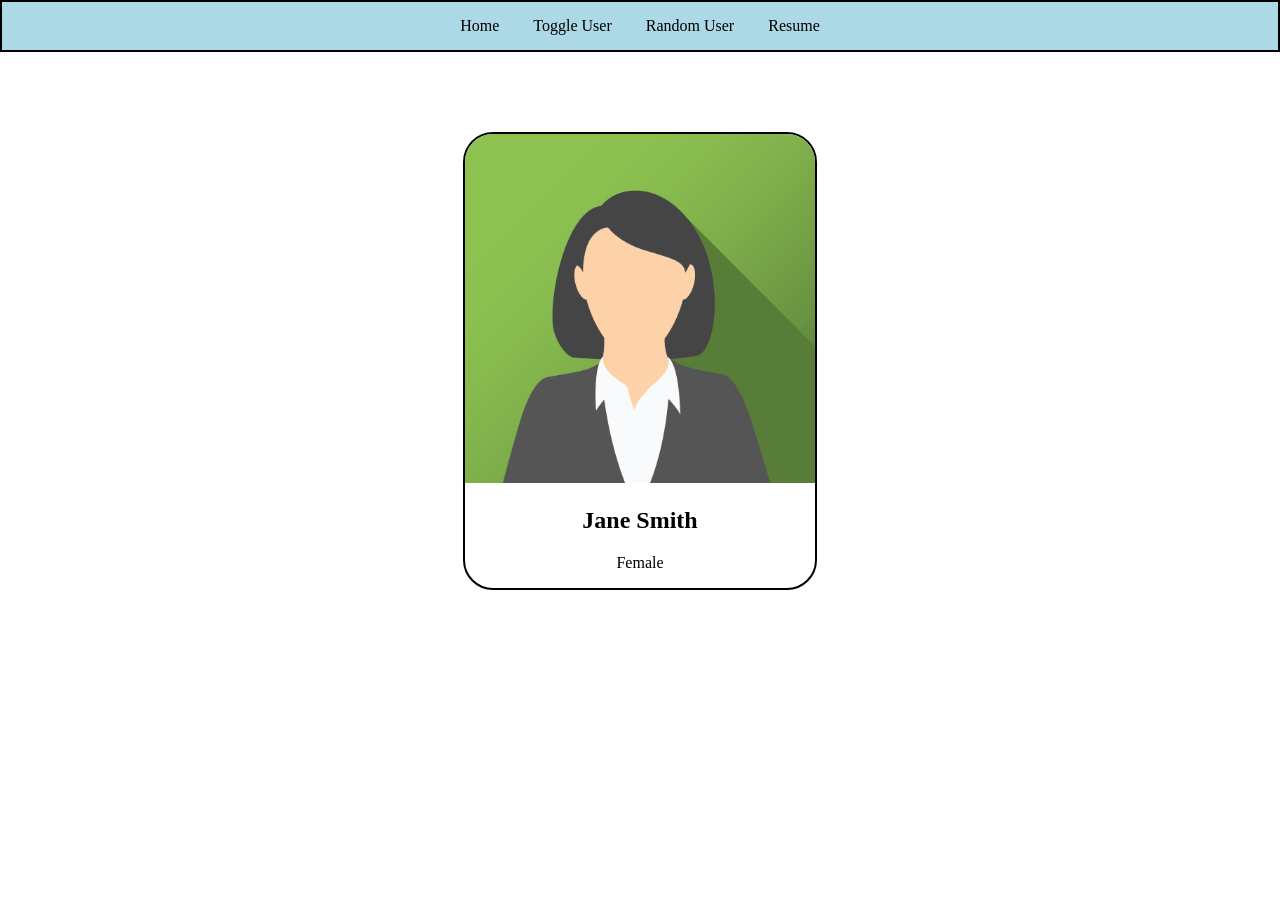
<file: index.html>
<!DOCTYPE html>
<html lang="en">
<head>
    <meta charset="UTF-8">
    <meta name="viewport" content="width=device-width, initial-scale=1.0">
    <title>My Website</title>
    <link rel="stylesheet" href="index.css">
</head>
<body>
    <div id="navbar">
        <a href="index.html">Home</a>
        <a href="toggle.html">Toggle User</a>
        <a href="randomUser.html">Random User</a>
        <a href="resume.html">Resume</a>
    </div>

    <div id="card">
        <img src="jane.png" alt="User Image">
        <h2>Jane Smith</h2>
        <p>Female</p>
    </div>
    <script src="index.js"></script>
</body>
</html>
</file>
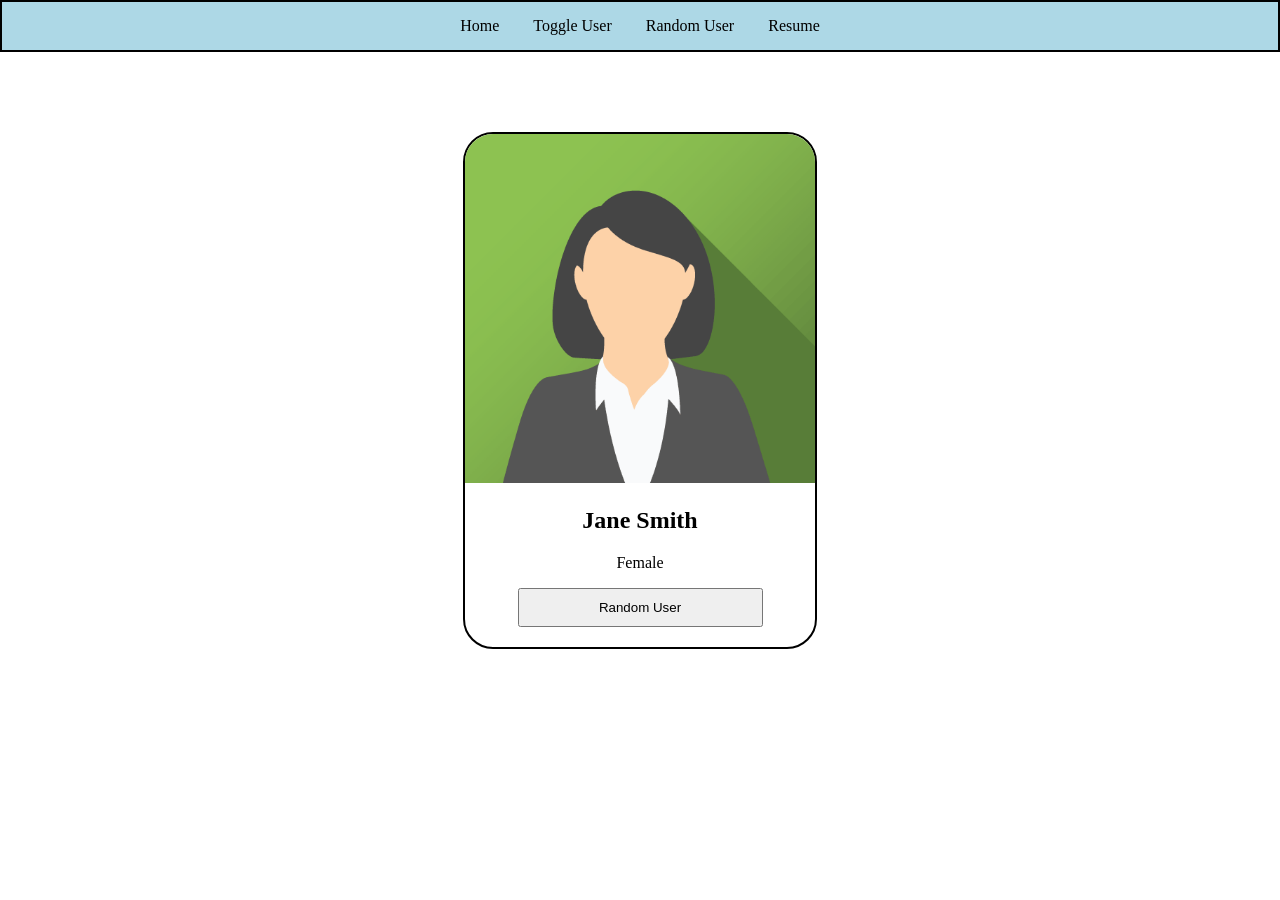
<file: randomUser.html>
<!DOCTYPE html>
<html lang="en">
<head>
    <meta charset="UTF-8">
    <meta name="viewport" content="width=device-width, initial-scale=1.0">
    <title>My Website</title>
    <link rel="stylesheet" href="index.css">
</head>
<body>
    <div id="navbar">
        <a href="index.html">Home</a>
        <a href="toggle.html">Toggle User</a>
        <a href="randomUser.html">Random User</a>
        <a href="resume.html">Resume</a>
    </div>

    <div id="card">
        <img src="jane.png" alt="User Image" id="user-image">
        <h2 id="user-name">Jane Smith</h2>
        <p id="user-gender">Female</p>
        <button onclick="randomUser()">Random User</button>
    </div>
    <script src="index.js"></script>
</body>
</html>
</file>
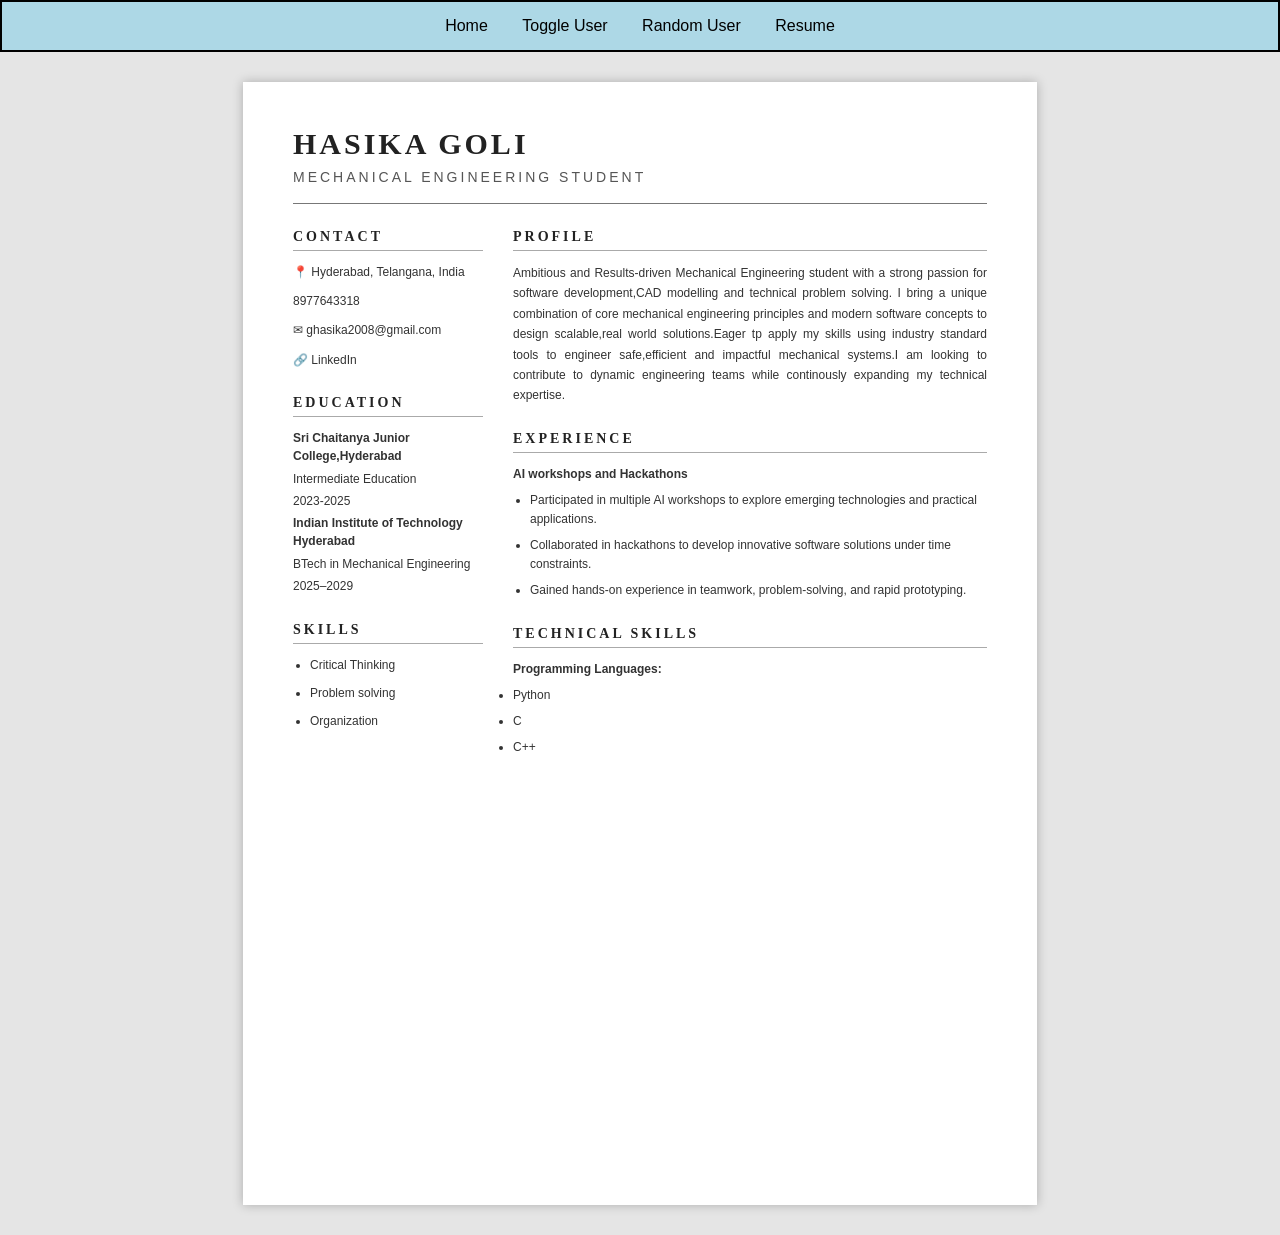
<file: resume.html>
<!DOCTYPE html>
<html lang="en">
<head>
    <meta charset="UTF-8">
    <meta name="viewport" content="width=device-width, initial-scale=1.0">

    <title>My Website</title>
    <link rel="stylesheet" href="index.css">

    <style>
        /* RESET */
        * {
            box-sizing: border-box;
            margin: 0;
            padding: 0;
        }

        /* PAGE */
        body {
            background: #e5e5e5;
            font-family: Arial, sans-serif;
            color: #333;
        }
        .navbar {
    width: 100%;
    min-height: 50px;
    background-color: lightblue;
    border-bottom: 2px solid black;
    display: flex;
    justify-content: center;
    align-items: center;
    gap: 35px;
    padding: 12px 15px;
}

.navbar a {
    color: black;
    text-decoration: none;
    font-family: Arial, sans-serif;
    font-size: 16px;
}

        /* A4 RESUME */
        .resume {
            width: 794px;
            min-height: 1123px;
            background: white;
            margin: 30px auto;
            padding: 45px 50px;
            box-shadow: 0 0 10px rgba(0, 0, 0, 0.25);
        }

        /* HEADER */
        .header {
            width: 100%;
            padding-bottom: 18px;
            margin-bottom: 25px;
            border-bottom: 1px solid #777;
        }

        .header h1 {
            font-family: Georgia, serif;
            font-size: 30px;
            letter-spacing: 3px;
            margin-bottom: 8px;
            color: #222;
        }

        .header p {
            font-size: 14px;
            letter-spacing: 3px;
            color: #555;
        }

        /* TWO-COLUMN LAYOUT */
        .main {
            display: grid;
            grid-template-columns: 190px 1fr;
            column-gap: 30px;
            width: 100%;
        }

        /* SECTION HEADINGS */
        .heading {
            font-family: Georgia, "Times New Roman", serif;
            font-size: 14px;
            letter-spacing: 3px;
            margin-bottom: 5px;
            color: #222;
        }

        .line {
            height: 1px;
            width: 100%;
            background: #aaa;
            margin-bottom: 12px;
        }

        /* LEFT COLUMN */
        .left {
            font-size: 12px;
            min-width: 0;
        }

        .left-section {
            margin-bottom: 25px;
        }

        /* CONTACT */
        .contact p {
            font-size: 12px;
            line-height: 1.6;
            margin-bottom: 10px;
            overflow-wrap: anywhere;
        }

        /* EDUCATION */
        .education-item {
            margin-bottom: 18px;
        }

        .education-item strong {
            display: block;
            font-size: 12px;
            line-height: 1.5;
            margin-bottom: 5px;
        }

        .education-item p {
            font-size: 12px;
            line-height: 1.6;
            margin-bottom: 3px;
        }

        /* CERTIFICATIONS AND SKILLS */
        .skills {
            padding-left: 17px;
        }

        .skills li {
            font-size: 12px;
            line-height: 1.6;
            margin-bottom: 9px;
        }

        /* RIGHT COLUMN */
        .right {
            font-size: 12px;
            min-width: 0;
        }

        .right-section {
            margin-bottom: 25px;
        }

        /* PROFILE */
        .about {
            font-size: 12px;
            line-height: 1.7;
            text-align: justify;
        }
        /* EXPERIENCE */
        .experience {
            margin-bottom: 15px;
        }

        .experience h4 {
            font-size: 12px;
            line-height: 1.5;
            margin-bottom: 8px;
        }

        .experience ul {
            padding-left: 17px;
        }

        .experience li {
            font-size: 12px;
            line-height: 1.6;
            margin-bottom: 7px;
        }
        /* TECHNICAL SKILLS */
        .technical-skills {
            margin-bottom: 15px;
        }

        .technical-skills h4 {
            font-size: 12px;
            line-height: 1.5;
            margin-bottom: 8px;
        }

        .technical-skills ul {
            padding-left: 17px;
        }

        .technical-skills li {
            font-size: 12px;
            line-height: 1.6;
            margin-bottom: 7px;
        }
        /* LINKS */
        a {
            color: #333;
            text-decoration: none;
        }

        a:hover {
            text-decoration: underline;
        }

        /* PRINT */
        @media print {
            @page {
                size: A4 portrait;
                margin: 0;
            }

            body {
                background: white;
            }

            .resume {
                width: 794px;
                min-height: 1123px;
                margin: 0;
                box-shadow: none;
            }

            a {
                color: #222;
            }
        }

        /* TABLET */
        @media screen and (max-width: 820px) {
            .resume {
                width: calc(100% - 20px);
                min-height: auto;
                margin: 10px auto;
                padding: 28px 24px;
            }

            .main {
                grid-template-columns: 34% 1fr;
                column-gap: 20px;
            }
        }

        /* MOBILE */
        @media screen and (max-width: 560px) {
            .resume {
                padding: 24px 18px;
            }

            .main {
                grid-template-columns: 1fr;
            }

            .left {
                border-bottom: 1px solid #ccc;
                padding-bottom: 8px;
            }

            .right {
                padding-top: 20px;
            }

            .header h1 {
                font-size: 25px;
            }

            .heading {
                font-size: 14px;
            }

            .contact p,
            .education-item strong,
            .education-item p,
            .skills li,
            .about,
            .project h4,
            .project li,
            .project p,
            .technical-skills li {
                font-size: 13px;
            }
        }
    </style>
</head>

<body>
    <nav id="navbar">
        <a href="index.html">Home</a>
        <a href="toggle.html">Toggle User</a>
        <a href="randomUser.html">Random User</a>
        <a href="resume.html">Resume</a>
    </nav>

    <main class="resume">

        <!-- HEADER -->
        <header class="header">
            <h1>HASIKA GOLI</h1>
            <p>MECHANICAL ENGINEERING STUDENT</p>
        </header>

        <!-- TWO COLUMNS -->
        <div class="main">

            <!-- LEFT COLUMN -->
            <aside class="left">

                <!-- CONTACT -->
                <section class="left-section contact">
                    <h2 class="heading">CONTACT</h2>
                    <div class="line"></div>

                    

                    <p>📍 Hyderabad, Telangana, India</p>
                    <p>
                        8977643318
                    <p>
                    <p>
                        ✉
                        <a href="mailto:ghasika2008@gmail.com">
                            ghasika2008@gmail.com
                        </a>
                    </p>

                    <p>
                        🔗
                        <a href="https://www.linkedin.com/in/goli-hasika-b79a94442/"
                           target="_blank"
                           rel="noopener noreferrer">
                            LinkedIn
                        </a>
                    </p>
                </section>

                <!-- EDUCATION -->
                <section class="left-section">
                    <h2 class="heading">EDUCATION</h2>
                    <div class="line"></div>

                    <div class="education-item">
                        <strong>
                            Sri Chaitanya Junior College,Hyderabad
                        </strong>
                        <p>
                            Intermediate Education
                        </p>
                        <p>
                            2023-2025
                        </p>

                        <strong>
                            Indian Institute of Technology Hyderabad
                        </strong>

                        <p>BTech in Mechanical Engineering</p>
                        <p>2025–2029</p>
                    </div>
                </section>

                <!-- SKILLS -->
                <section class="left-section">
                    <h2 class="heading">SKILLS</h2>
                    <div class="line"></div>

                    <ul class="skills">
                        <li>Critical Thinking</li>
                        <li>Problem solving</li>
                        <li>Organization</li>
                    </ul>
                </section>

            </aside>

            <!-- RIGHT COLUMN -->
            <div class="right">

                <!-- PROFILE -->
                <section class="right-section">
                    <h2 class="heading">PROFILE</h2>
                    <div class="line"></div>

                    <p class="about">
                        Ambitious and Results-driven Mechanical Engineering
                        student with a strong passion for software
                        development,CAD modelling and technical problem solving.
                        I bring a unique combination of core mechanical engineering
                        principles and modern software concepts to design 
                        scalable,real world solutions.Eager tp apply my skills using 
                        industry standard tools to engineer safe,efficient and 
                        impactful mechanical systems.I am looking to contribute
                        to dynamic engineering teams while continously 
                        expanding my technical expertise.
                    </p>
                </section>

                

                            <!-- EXPERIENCE -->

            <section class="right-section">

                <h3 class="heading">EXPERIENCE</h3>

                <div class="line"></div>
              
                <div class="experience">

                    <h4>
                        AI workshops and Hackathons
                    </h4>
                   <ul>
                    <li>
                        Participated in multiple AI workshops to explore
                        emerging technologies and practical applications.
                    </li>

                    <li>
                        Collaborated in hackathons to develop innovative
                        software solutions under time constraints.
                    </li>

                    <li>
                        Gained hands-on experience in teamwork,
                        problem-solving, and rapid prototyping.
                    </li>
                 </ul>
                </div>
            </section>


                <!-- TECHNICAL SKILLS -->
                <section class="right-section">
                    <h2 class="heading">TECHNICAL SKILLS</h2>
                    <div class="line"></div>

                    <ul class="technical-skills">
                       <h4>Programming Languages:</h4>
                        <li>
                            Python
                        </li>
                        <li>
                            C
                        </li>
                        <li>
                            C++
                        </li>
                    </ul>
                </section>

            </div>

    </main>

</body>
</html>
</file>
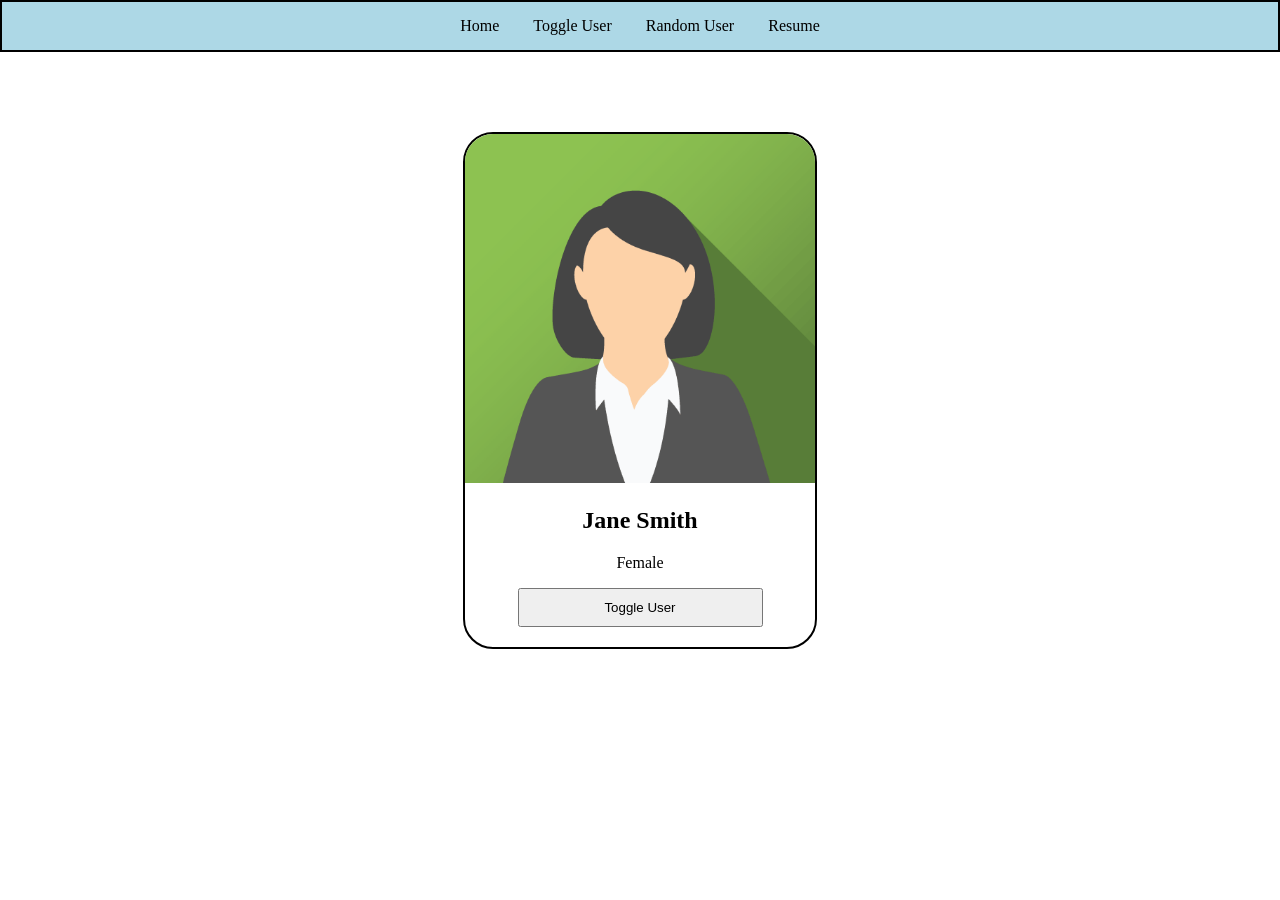
<file: toggle.html>
<!DOCTYPE html>
<html lang="en">
<head>
    <meta charset="UTF-8">
    <meta name="viewport" content="width=device-width, initial-scale=1.0">
    <title>My Website</title>
    <link rel="stylesheet" href="index.css">
</head>
<body>
    <div id="navbar">
        <a href="index.html">Home</a>
        <a href="toggle.html">Toggle User</a>
        <a href="randomUser.html">Random User</a>
        <a href="resume.html">Resume</a>
    </div>

    <div id="card">
        <img src="jane.png" alt="User Image" id="user-image">
        <h2 id="user-name">Jane Smith</h2>
        <p id="user-gender">Female</p>
        <button onclick="toggleUser()">Toggle User</button>
    </div>
    <script src="index.js"></script>
</body>
</html>
</file>
<file: index.css>
h1{
  color : rgb(13, 13, 13);
}

#navbar{
  border-style: solid;
  border-color: black;
  border-width: 2px;
  background-color: lightblue;
  padding: 15px;
  text-align: center;
}

#navbar a{
  color: black;
  text-decoration: none;
  padding: 15px;
}

#card{
  border-style: solid;
  border-color: black;
  border-width: 2px;
  width: 350px;
  text-align: center;
  border-radius: 30px;
  margin-left: auto;
  margin-right: auto;
  overflow: hidden;
  margin-top: 80px;
}

#card img{
  width: 350px;
}

body{
  margin: 0px;
}

#card button {
  margin-bottom: 20px;
  width: 70%;
  padding: 10px;
}
</file>
